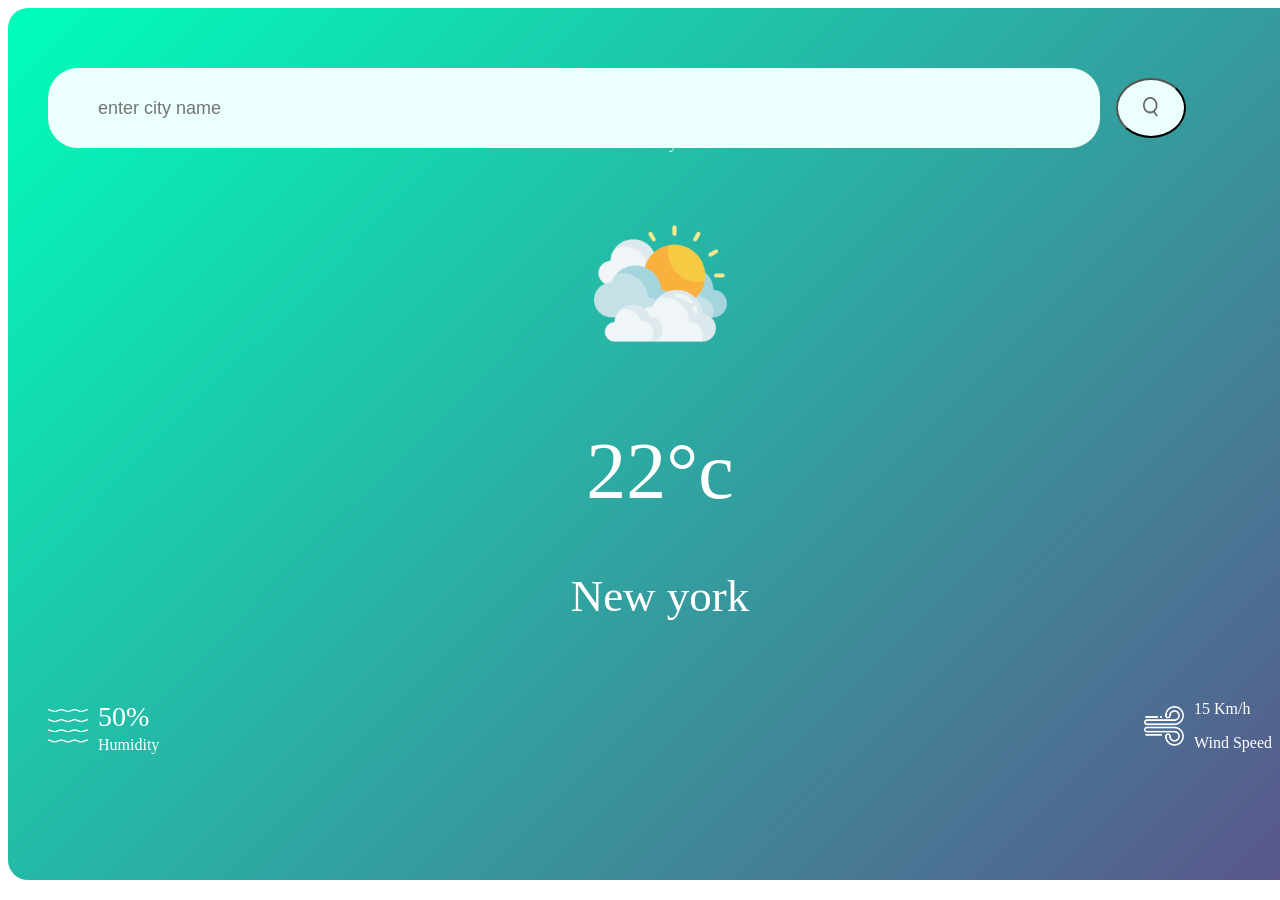
<file: index.html>
<!DOCTYPE html>
<html lang="en">
<head>
    <meta charset="UTF-8">
    <meta name="viewport" content="width=device-width, initial-scale=1.0">
    <link rel="stylesheet" href="style.css">
    <title>wheather</title>
</head>
<body>

    <div class="card">
       <div class="search">
<input type="text" placeholder="     enter city name" spellcheck="false">
<button><img  src="search2.png"></button>
       </div>
       <div class="error">
        <p>Invalid city name </p>
       </div>

       <div class="wheather">
<img class="wheather-icon" src="clouds.png">
<h1 class="temp">22°c</h1>
<h2 class="city">New york</h2>
<div class="details">
    <div class="col">
        <img src="humidity.png">
        <div>
            <p class="humidity">50%</p>
            <p>Humidity</p>
        </div>
    </div>
    <div class="col">
        <img src="wind.png">
        <div>
            <p class="Wind">15 Km/h</p>
            <p>Wind Speed</p>
        </div>
    </div>
         </div>
       </div>
    </div>

    <script src="script.js"></script>


    
</body>
</html>
</file>
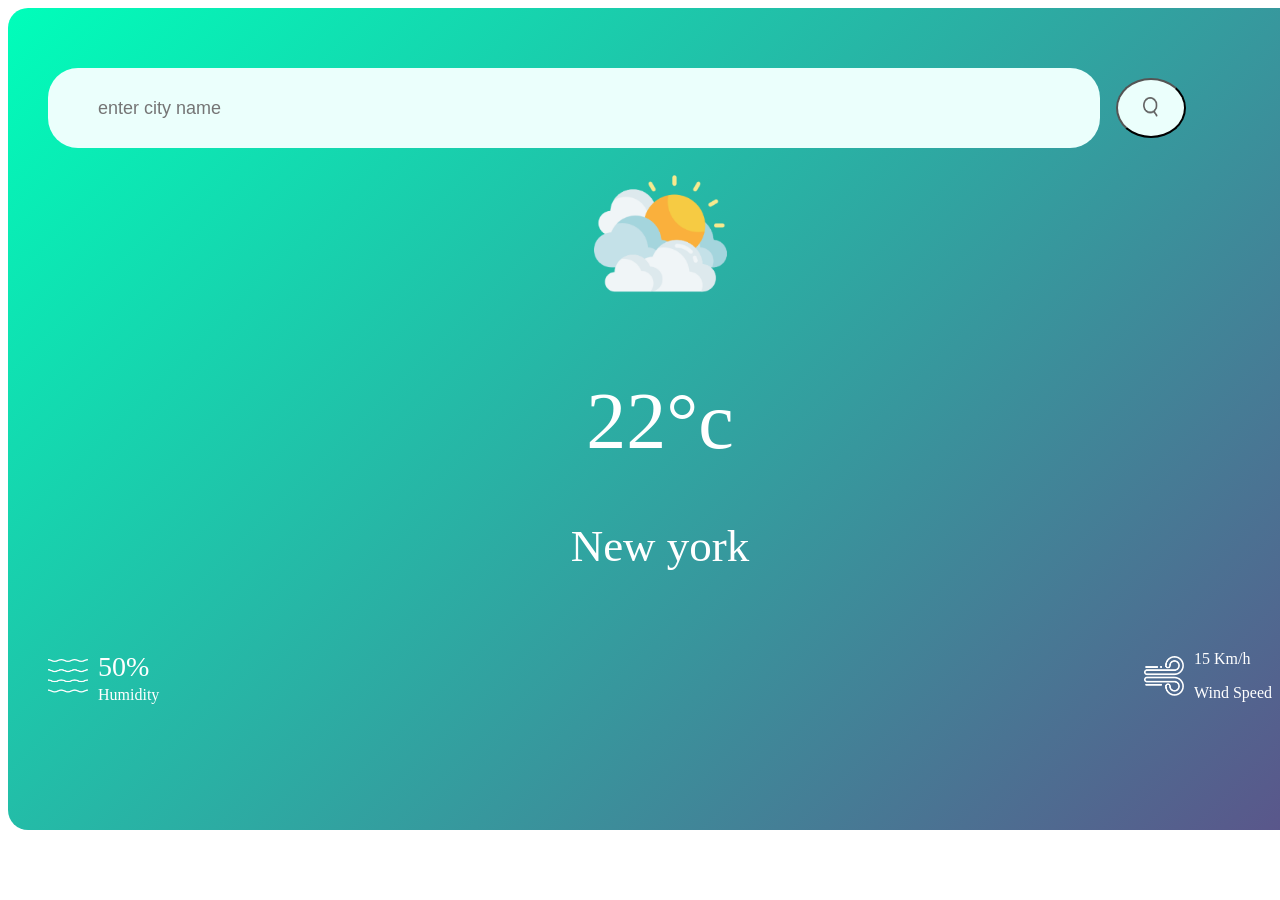
<file: wheather.html>
<!DOCTYPE html>
<html lang="en">
<head>
    <meta charset="UTF-8">
    <meta name="viewport" content="width=device-width, initial-scale=1.0">
    <link rel="stylesheet" href="wheather.css">
    <title>wheather</title>
</head>
<body>

    <div class="card">
       <div class="search">
<input type="text" placeholder="     enter city name" spellcheck="false">
<button><img  src="search2.png"></button>
       </div>
       <div class="error">
        <p>Invalid city name </p>
       </div>

       <div class="wheather">
<img class="wheather-icon" src="clouds.png">
<h1 class="temp">22°c</h1>
<h2 class="city">New york</h2>
<div class="details">
    <div class="col">
        <img src="humidity.png">
        <div>
            <p class="humidity">50%</p>
            <p>Humidity</p>
        </div>
    </div>
    <div class="col">
        <img src="wind.png">
        <div>
            <p class="Wind">15 Km/h</p>
            <p>Wind Speed</p>
        </div>
    </div>
         </div>
       </div>
    </div>

    <script src="weather.js"></script>


    
</body>
</html>
</file>
<file: style.css>
.card{
    width: 100%;;
    background: linear-gradient(135deg,#00feba,#5b548a);
    color: #fff;
    border-radius: 20px;
   height: 60%;
    text-align: center;
    padding: 30px 20px;
}

.search{
  width: 90%;
  display: flex;
  align-items: center;
  justify-content: space-between;  
  position: relative;
  top: 30px;
  left: 20px;
}

 .search input{
    border: 0;
    outline: 0;
    background: #ebfffc;
    color: #555;
    padding: 10px 25px;
    height: 60px;
    flex: 1;
    margin-right: 16px;
    font-size:18px ;
    border-radius: 30px;
 }

 .search button{
     border: 1;
    outline: 0;
    background: #ebfffc;
    border-radius:50%;
    width: 70px;
    height:60px;

 }

.search button:hover{
   background-color: rgb(161, 236, 236);
}


 .search button img{
    width: 15px;
    height: 20px;
 }

 .wheather-icon{
    width: 170px;
    margin-top:30px ;
 }

 .wheather h1{
    font-size: 80px;
    font-weight: 500;
 }
 .wheather h2{
    font-size: 45px;
    font-weight: 400;
    margin-top: 10px;
 }

 .details{
    display: flex;
    align-items: center;
    justify-content: space-between;
    padding: 0 20px;
    margin-top:140px;
    position: relative;
    bottom: 80px;
 }

 .col{
    display: flex;
    align-items: center;
    text-align: left;
 }

 .col img{
    width: 40px;
    margin-right: 10px;
 }

 .humidity, .wind{
font-size: 28px;
margin-top:-6px ;
position: relative;
top: 25px;
 }

 .weather{
display:none;
 }
</file>
<file: wheather.css>
.card{
    width: 100%;;
    background: linear-gradient(135deg,#00feba,#5b548a);
    color: #fff;
    border-radius: 20px;
   height: 60%;
    text-align: center;
    padding: 30px 20px;
}

.search{
  width: 90%;
  display: flex;
  align-items: center;
  justify-content: space-between;  
  position: relative;
  top: 30px;
  left: 20px;
}

 .search input{
    border: 0;
    outline: 0;
    background: #ebfffc;
    color: #555;
    padding: 10px 25px;
    height: 60px;
    flex: 1;
    margin-right: 16px;
    font-size:18px ;
    border-radius: 30px;
 }

 .search button{
     border: 1;
    outline: 0;
    background: #ebfffc;
    border-radius:50%;
    width: 70px;
    height:60px;

 }

.search button:hover{
   background-color: rgb(161, 236, 236);
}


 .search button img{
    width: 15px;
    height: 20px;
 }

 .wheather-icon{
    width: 170px;
    margin-top:30px ;
 }

 .wheather h1{
    font-size: 80px;
    font-weight: 500;
 }
 .wheather h2{
    font-size: 45px;
    font-weight: 400;
    margin-top: 10px;
 }

 .details{
    display: flex;
    align-items: center;
    justify-content: space-between;
    padding: 0 20px;
    margin-top:140px;
    position: relative;
    bottom: 80px;
 }

 .col{
    display: flex;
    align-items: center;
    text-align: left;
 }

 .col img{
    width: 40px;
    margin-right: 10px;
 }

 .humidity, .wind{
font-size: 28px;
margin-top:-6px ;
position: relative;
top: 25px;
 }

 .weather{
display:none;
 }

 .error{
   text-align: left;
   margin-left: 10px;
   font-size: 17px;
   margin-top: 10px;
   display: none;
 }
</file>
